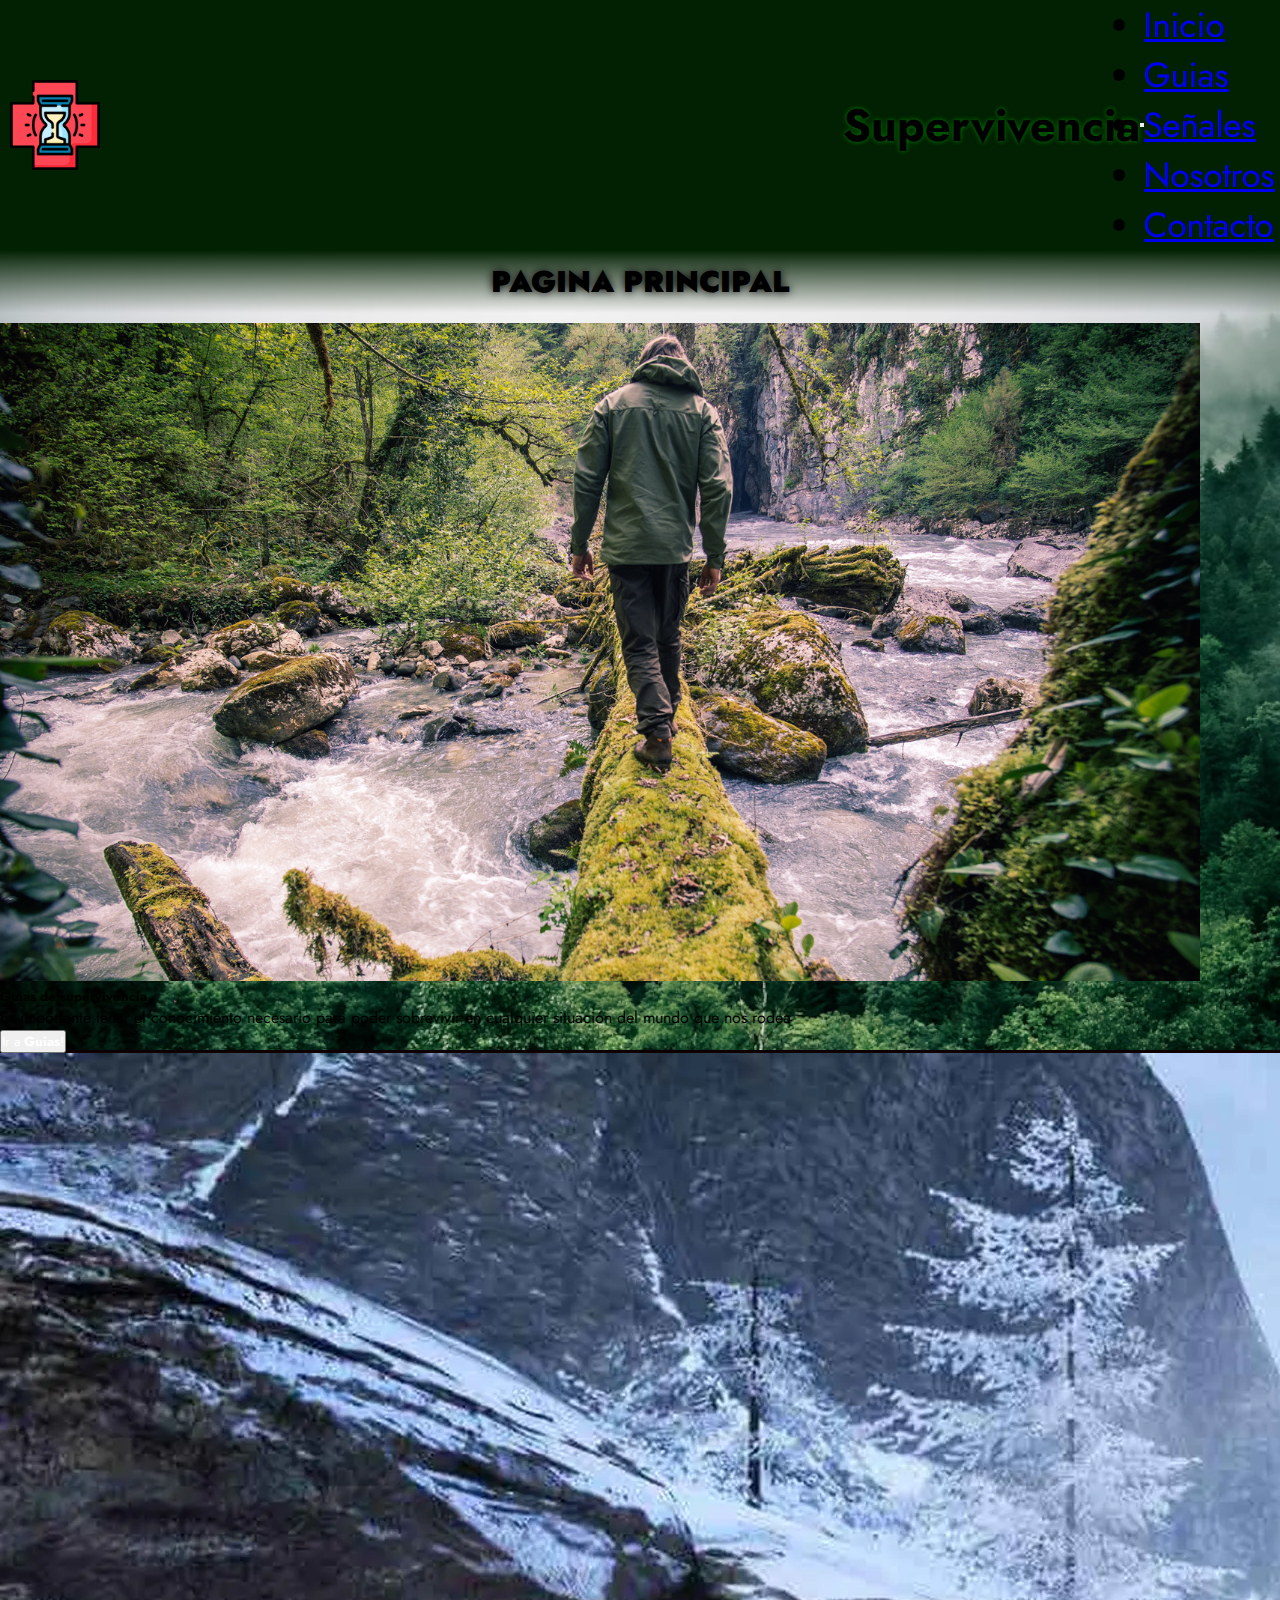
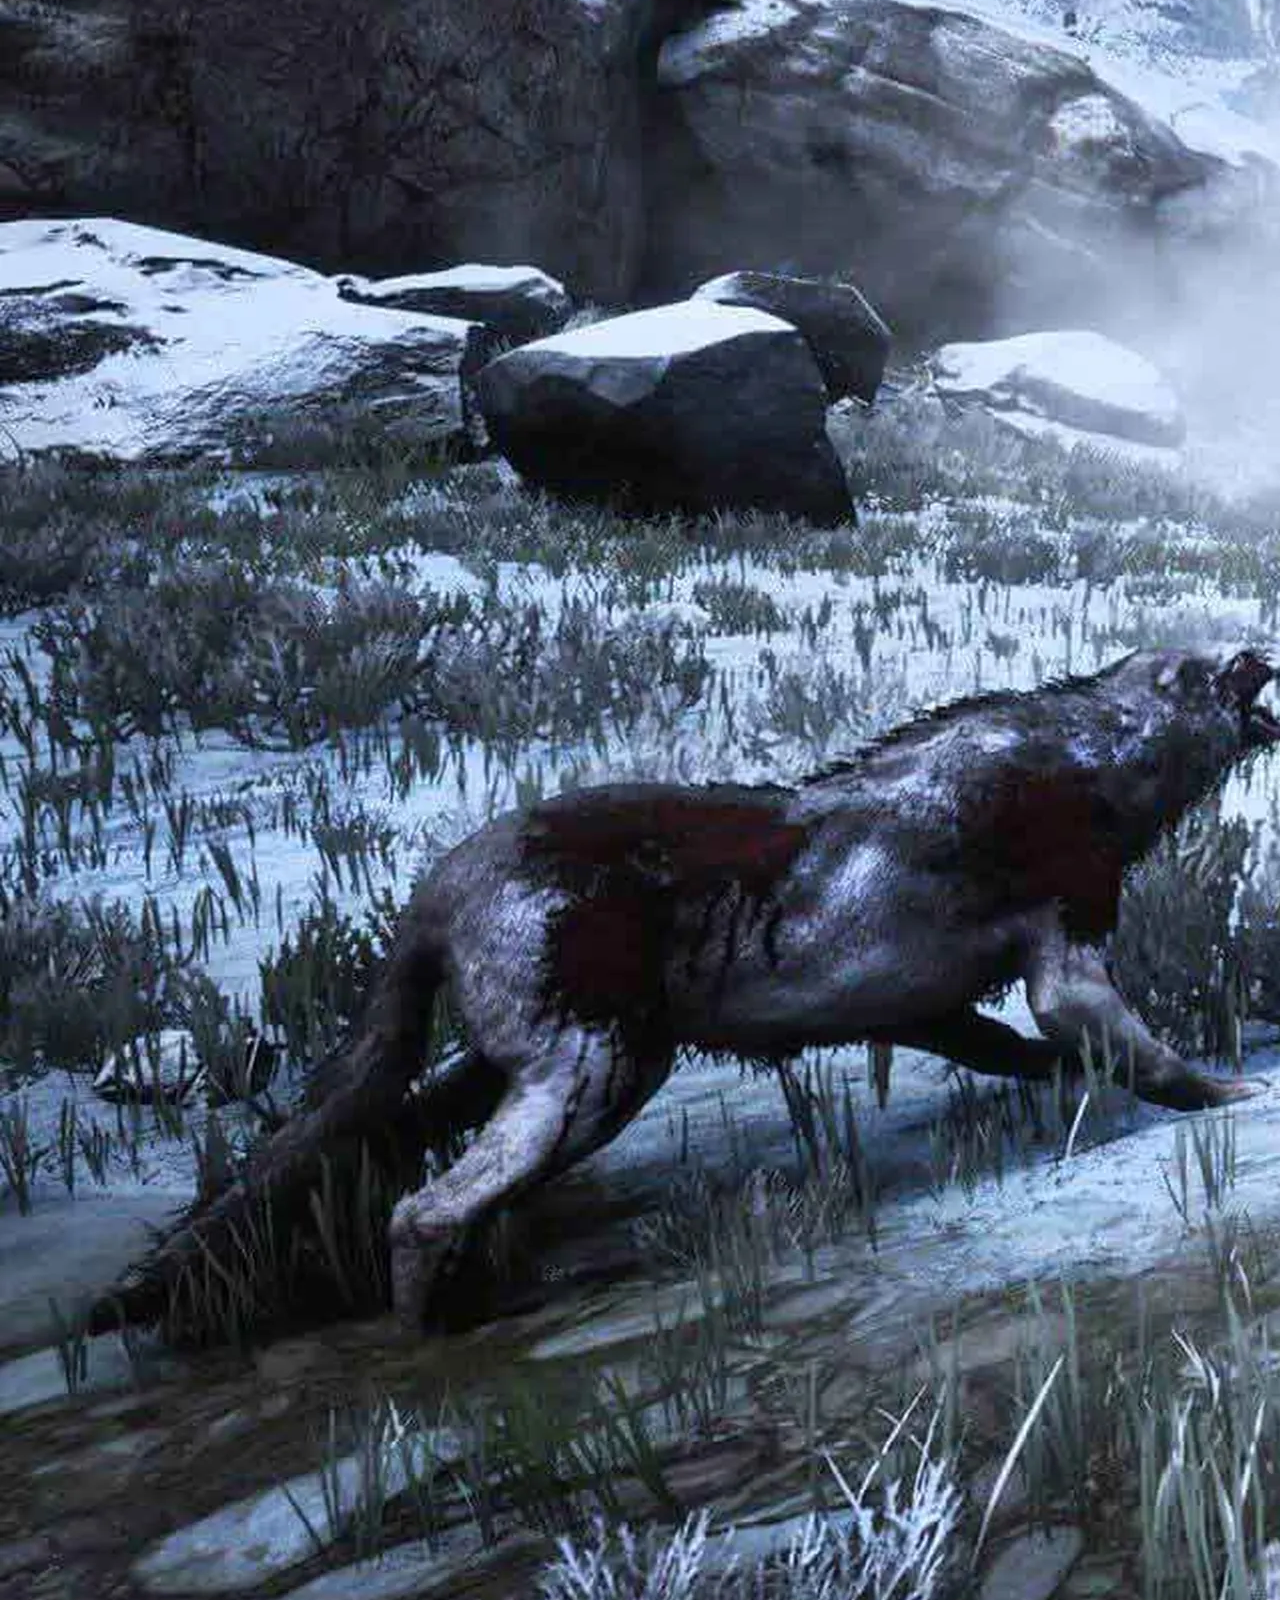
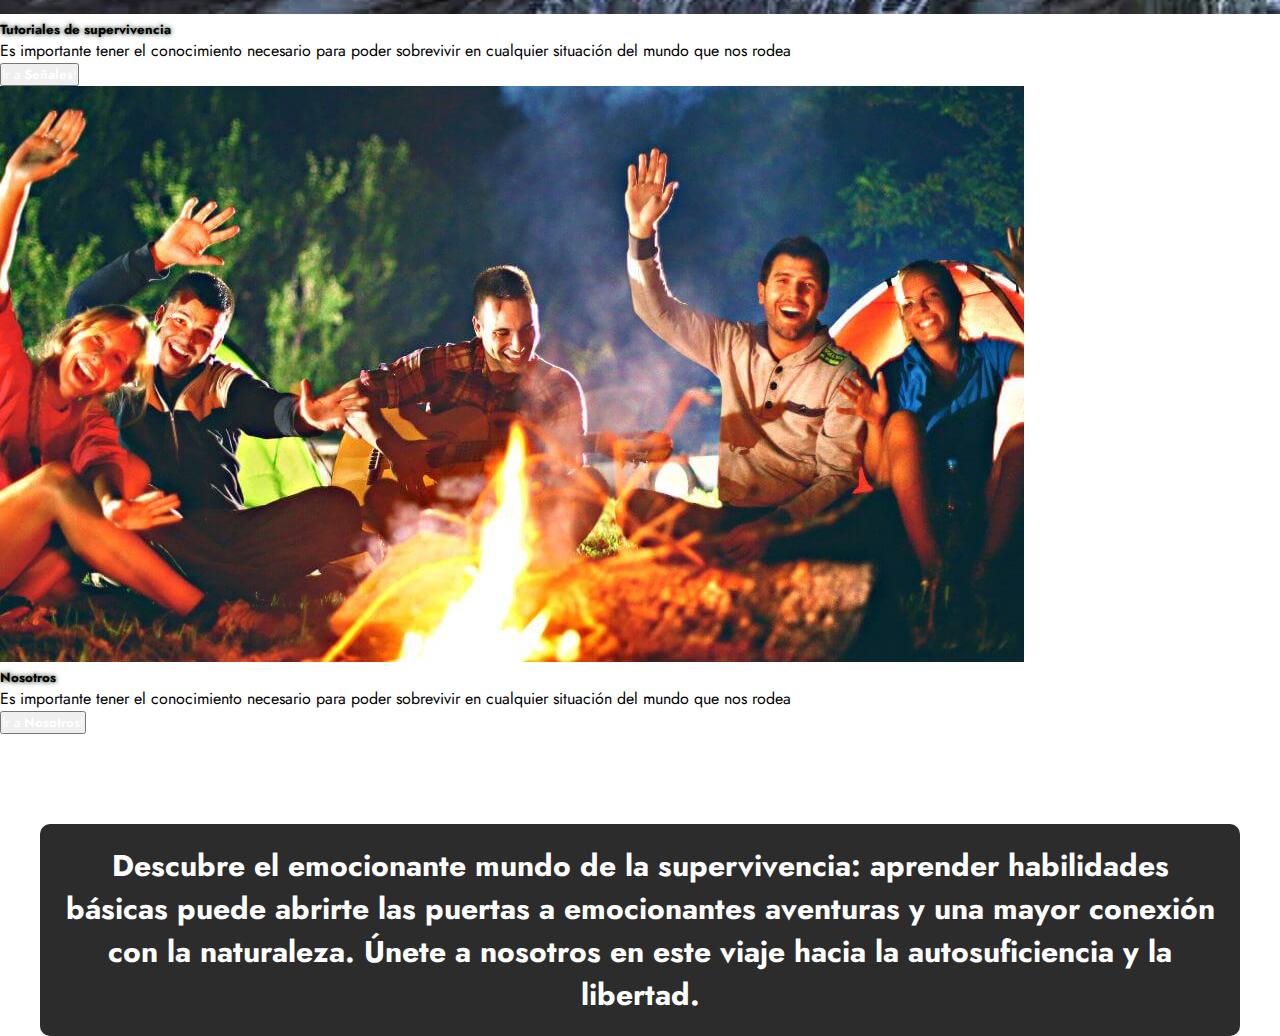
<file: index.html>
<!DOCTYPE html>
<html lang="es">
<head>
    <meta charset="UTF-8">
    <meta name="viewport" content="width=device-width, initial-scale=1.0">
    <title>Supervivencia</title>
    <link rel="stylesheet" href="https://cdnjs.cloudflare.com/ajax/libs/font-awesome/6.5.2/css/all.min.css" integrity="sha512-SnH5WK+bZxgPHs44uWIX+LLJAJ9/2PkPKZ5QiAj6Ta86w+fsb2TkcmfRyVX3pBnMFcV7oQPJkl9QevSCWr3W6A==" crossorigin="anonymous" referrerpolicy="no-referrer" />
    <link href="https://cdn.jsdelivr.net/npm/bootstrap@5.0.2/dist/css/bootstrap.min.css" rel="stylesheet" integrity="sha384-EVSTQN3/azprG1Anm3QDgpJLIm9Nao0Yz1ztcQTwFspd3yD65VohhpuuCOmLASjC" crossorigin="anonymous">
    <link rel="stylesheet" href="./estilos.css">
    <meta name="description" content="Tutoriales, guias, tips, para poder sobrevivir en la selva, rio, montaña, aprendiendo tecnicas, trucos y demas para poder pasar un buen campamento, escalada de montaña, dia en el bosque, etc!">
    <meta name="keyword" content="Sobrevivir, supervivencia, sin celular, tips vida o muerte, tecnicas sos, sos, bosque, campamento, montaña,escalada de montaña, rio, caminata en el bosque">
</head>
<body>
    <header>
        <nav class="navbar navbar-expand-lg navbar-light bg-light">
            <div class="container-fluid">
                <a class="navbar-brand" href="#"><img src="./assets/LOGO.png" alt="Logo Supervivencia" id="logo"></a>
                <h1>Supervivencia</h1>
                <button class="navbar-toggler" type="button" data-bs-toggle="collapse" data-bs-target="#navbarNavDropdown" aria-controls="navbarNavDropdown" aria-expanded="false" aria-label="Toggle navigation">
                <span class="navbar-toggler-icon"></span>
            </button>
            <div class="collapse navbar-collapse" id="navbarNavDropdown">
                <ul class="navbar-nav">
                    <li class="nav-item">
                        <a class="nav-link active" aria-current="page" href="#">Inicio</a>
                    </li>
                    <li class="nav-item">
                        <a class="nav-link" href="./pages/guias.html">Guias</a>
                    </li>
                    <li class="nav-item">
                        <a class="nav-link" href="./pages/señales.html">Señales</a>
                    </li>
                    <li class="nav-item">
                        <a class="nav-link" href="./pages/nosotros.html">Nosotros</a>
                    </li>
                    <li class="nav-item">
                        <a class="nav-link" href="./pages/contacto.html">Contacto</a>
                        </li>
                </ul>
            </div>
            </div>
        </nav>
    </header>
    <main class="inicio-main">
        <h2 class="info"><strong>PAGINA PRINCIPAL</strong></h2>
        <section class="container cards">
            <div class="row justify-content-center">
                <div class="col-4">
                    <div class="card guia">
                        <img src="./assets/GUIA.png" class="card-img-top" alt="Referencia Hombre en el Bosque">
                        <div class="card-body">
                            <h5 class="card-title">Guias de supervivencia</h5>
                            <p class="card-text">Es importante tener el conocimiento necesario para poder sobrevivir en cualquier situación del mundo que nos rodea</p>
                            <button type="button" class="btn btn-success"><a class="boton" href="./pages/guias.html">Ir a <strong>Guias</strong>!</a></button>
                        </div>
                    </div>
                </div>
                <div class="col-4">
                    <div class="card guia">
                        <img src="./assets/TUTORIALES.webp" class="card-img-top" alt="Cazando">
                        <div class="card-body">
                            <h5 class="card-title">Tutoriales de supervivencia</h5>
                            <p class="card-text">Es importante tener el conocimiento necesario para poder sobrevivir en cualquier situación del mundo que nos rodea</p>
                            <button type="button" class="btn btn-success"><a class="boton" href="./pages/señales.html">Ir a <strong>Señales</strong>!</a></button>
                        </div>
                    </div>
                </div>
                <div class="col-4">
                    <div class="card guia">
                        <img src="./assets/NOSOTROSjpg.jpg" class="card-img-top" alt="Gente acampando">
                        <div class="card-body">
                            <h5 class="card-title">Nosotros</h5>
                            <p class="card-text">Es importante tener el conocimiento necesario para poder sobrevivir en cualquier situación del mundo que nos rodea</p>
                            <button type="button" class="btn btn-success"><a class="boton" href="./pages/nosotros.html">Ir a <strong>Nosotros</strong>!</a></button>
                        </div>
                    </div>
                </div>
            </div>
        </section>   
        <h3 class="bionos">Descubre el emocionante mundo de la supervivencia: aprender habilidades básicas puede abrirte las puertas a emocionantes aventuras y una mayor conexión con la naturaleza. Únete a nosotros en este viaje hacia la autosuficiencia y la libertad.</h3>     
    </main>
    <footer>
        <p>&copy; 2024 <strong>Supervivencia</strong>. Todos los derechos reservados.
        <a href="https://www.instagram.com/"><i class="fa-brands fa-instagram fa-beat"></i></a>
        <a href="https://www.facebook.com"><i class="fa-brands fa-facebook fa-beat"></i></a>
        </p>
    </footer>
    <script src="https://cdn.jsdelivr.net/npm/@popperjs/core@2.9.2/dist/umd/popper.min.js" integrity="sha384-IQsoLXl5PILFhosVNubq5LC7Qb9DXgDA9i+tQ8Zj3iwWAwPtgFTxbJ8NT4GN1R8p" crossorigin="anonymous"></script>
    <script src="https://cdn.jsdelivr.net/npm/bootstrap@5.0.2/dist/js/bootstrap.min.js" integrity="sha384-cVKIPhGWiC2Al4u+LWgxfKTRIcfu0JTxR+EQDz/bgldoEyl4H0zUF0QKbrJ0EcQF" crossorigin="anonymous"></script>
</body>
</html>
</file>
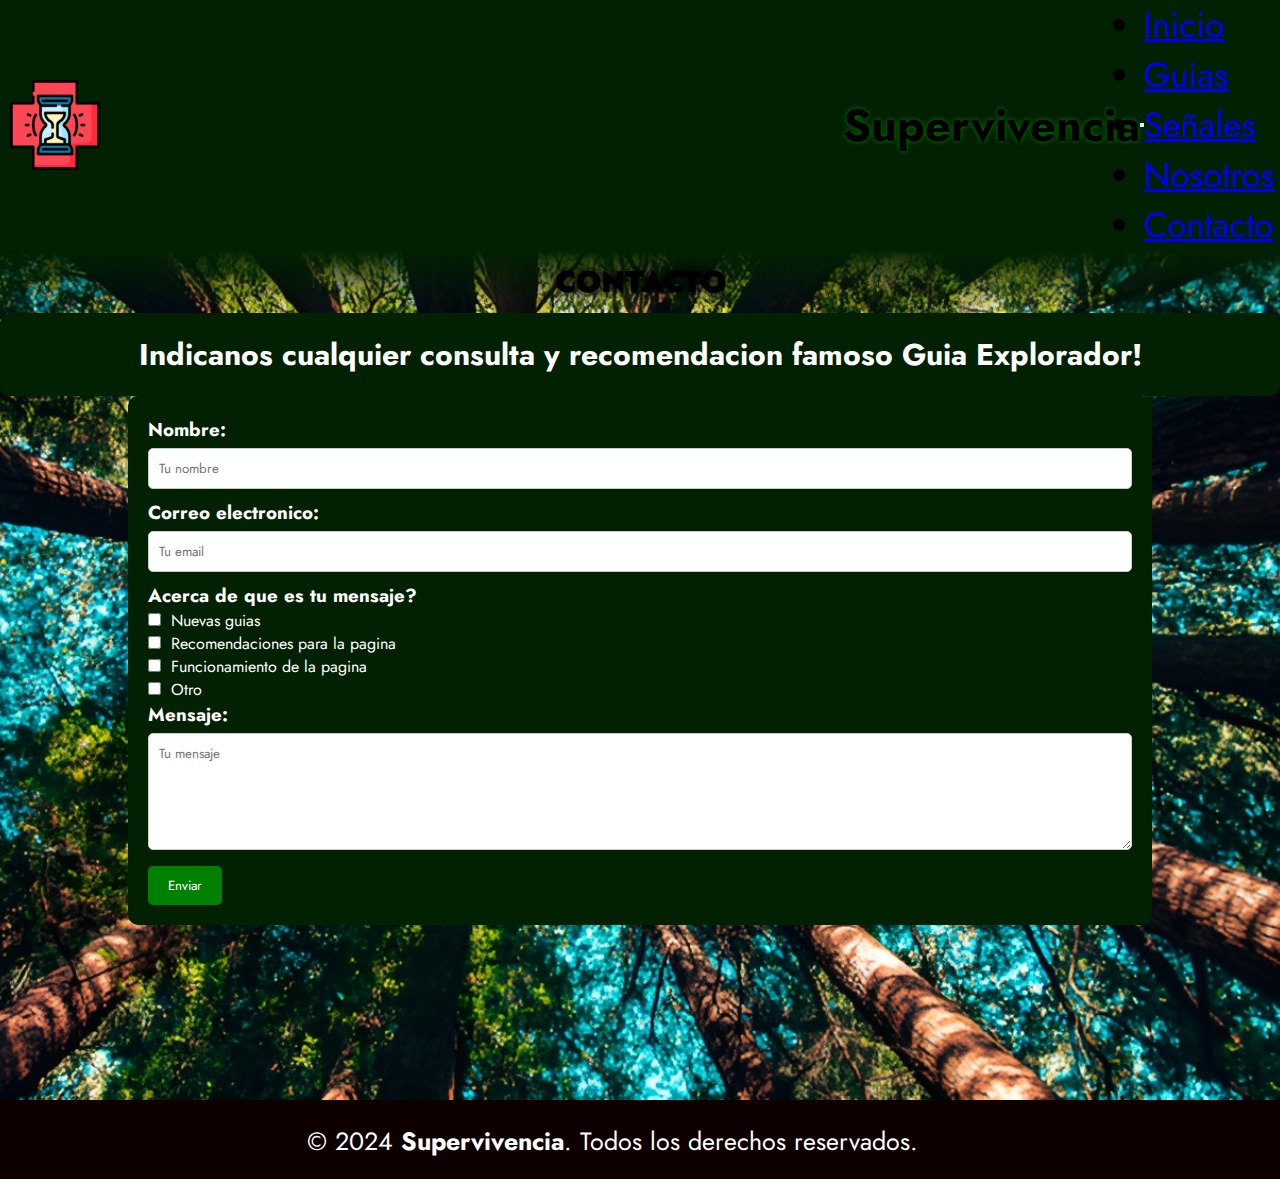
<file: pages/contacto.html>
<!DOCTYPE html>
<html lang="es">
<head>
    <meta charset="UTF-8">
    <meta name="viewport" content="width=device-width, initial-scale=1.0">
    <title>Contacto | Supervivencia</title>
    <link rel="stylesheet" href="https://cdnjs.cloudflare.com/ajax/libs/font-awesome/6.5.2/css/all.min.css" integrity="sha512-SnH5WK+bZxgPHs44uWIX+LLJAJ9/2PkPKZ5QiAj6Ta86w+fsb2TkcmfRyVX3pBnMFcV7oQPJkl9QevSCWr3W6A==" crossorigin="anonymous" referrerpolicy="no-referrer" />
    <link href="https://cdn.jsdelivr.net/npm/bootstrap@5.0.2/dist/css/bootstrap.min.css" rel="stylesheet" integrity="sha384-EVSTQN3/azprG1Anm3QDgpJLIm9Nao0Yz1ztcQTwFspd3yD65VohhpuuCOmLASjC" crossorigin="anonymous">
    <link rel="stylesheet" href="../estilos.css">
    <meta name="description" content="Tutoriales, guias, tips, para poder sobrevivir en la selva, rio, montaña, aprendiendo tecnicas, trucos y demas para poder pasar un buen campamento, escalada de montaña, dia en el bosque, etc!">
    <meta name="keyword" content="Sobrevivir, supervivencia, sin celular, tips vida o muerte, tecnicas sos, sos, bosque, campamento, montaña,escalada de montaña, rio, caminata en el bosque">
</head>
<body>
    <header>
        <nav class="navbar navbar-expand-lg navbar-light bg-light">
            <div class="container-fluid">
                <a class="navbar-brand" href="#"><img src="../assets/LOGO.png" alt="Logo Supervivencia" id="logo"></a>
                <h1>Supervivencia</h1>
                <button class="navbar-toggler" type="button" data-bs-toggle="collapse" data-bs-target="#navbarNavDropdown" aria-controls="navbarNavDropdown" aria-expanded="false" aria-label="Toggle navigation">
                <span class="navbar-toggler-icon"></span>
            </button>
            <div class="collapse navbar-collapse" id="navbarNavDropdown">
                <ul class="navbar-nav">
                    <li class="nav-item">
                        <a class="nav-link" aria-current="page" href="../index.html">Inicio</a>
                    </li>
                    <li class="nav-item">
                        <a class="nav-link" href="./guias.html">Guias</a>
                    </li>
                    <li class="nav-item">
                        <a class="nav-link" href="./señales.html">Señales</a>
                    </li>
                    <li class="nav-item">
                        <a class="nav-link" href="./nosotros.html">Nosotros</a>
                    </li>
                    <li class="nav-item">
                        <a class="nav-link active" href="#">Contacto</a>
                        </li>
                </ul>
            </div>
            </div>
        </nav>
    </header>
    <main class="contacto-main">
        <h2 class="info"><strong>CONTACTO</strong></h2>
        <h3 class="texto-form">Indicanos cualquier consulta y recomendacion famoso Guia Explorador!</h3>
        <div class="formulario">
            <form id="formcontacto" action="mailto:juann.p.rivero@gmail.com" method="post" enctype="multipart/form-data">
                <div class="contacto">
                    <h3>Nombre:</h3>
                    <input placeholder="Tu nombre" type="text" id="nombre" name="nombre" required>
                </div>
                <div class="contacto">
                    <h3>Correo electronico:</h3>
                    <input placeholder="Tu email" type="email" id="email" name="email" required>
                </div>
                <div>
                    <h3>Acerca de que es tu mensaje?</h3>
                </div>
                    <div>
                        <input type="checkbox" id="checkbox" name="checkbox">
                        <label for="checkbox">Nuevas guias</label>
                    </div>
                    <div>
                        <input type="checkbox" id="checkbox" name="checkbox">
                        <label for="checkbox">Recomendaciones para la pagina</label>
                    </div>
                    <div>
                        <input type="checkbox" id="checkbox" name="checkbox">
                        <label for="checkbox">Funcionamiento de la pagina</label>
                    </div>
                    <div>
                        <input type="checkbox" id="checkbox" name="checkbox">
                        <label for="checkbox">Otro</label>
                    </div>
                <div class="contacto">
                    <h3>Mensaje:</h3>
                    <textarea required placeholder="Tu mensaje" name="mensaje" id="mensaje" cols="30" rows="5"></textarea>
                </div>
                <div>
                    <input class="enviar" type="submit" value="Enviar">
                </div>
            </form>
        </div>
    </main>    
    <footer>
        <p>&copy; 2024 <strong>Supervivencia</strong>. Todos los derechos reservados.
        <a href="https://www.instagram.com/"><i class="fa-brands fa-instagram fa-beat"></i></a>
        <a href="https://www.facebook.com"><i class="fa-brands fa-facebook fa-beat"></i></a>
        </p>
    </footer>
    <script src="https://cdn.jsdelivr.net/npm/@popperjs/core@2.9.2/dist/umd/popper.min.js" integrity="sha384-IQsoLXl5PILFhosVNubq5LC7Qb9DXgDA9i+tQ8Zj3iwWAwPtgFTxbJ8NT4GN1R8p" crossorigin="anonymous"></script>
    <script src="https://cdn.jsdelivr.net/npm/bootstrap@5.0.2/dist/js/bootstrap.min.js" integrity="sha384-cVKIPhGWiC2Al4u+LWgxfKTRIcfu0JTxR+EQDz/bgldoEyl4H0zUF0QKbrJ0EcQF" crossorigin="anonymous"></script>
</body>
</html>
</file>
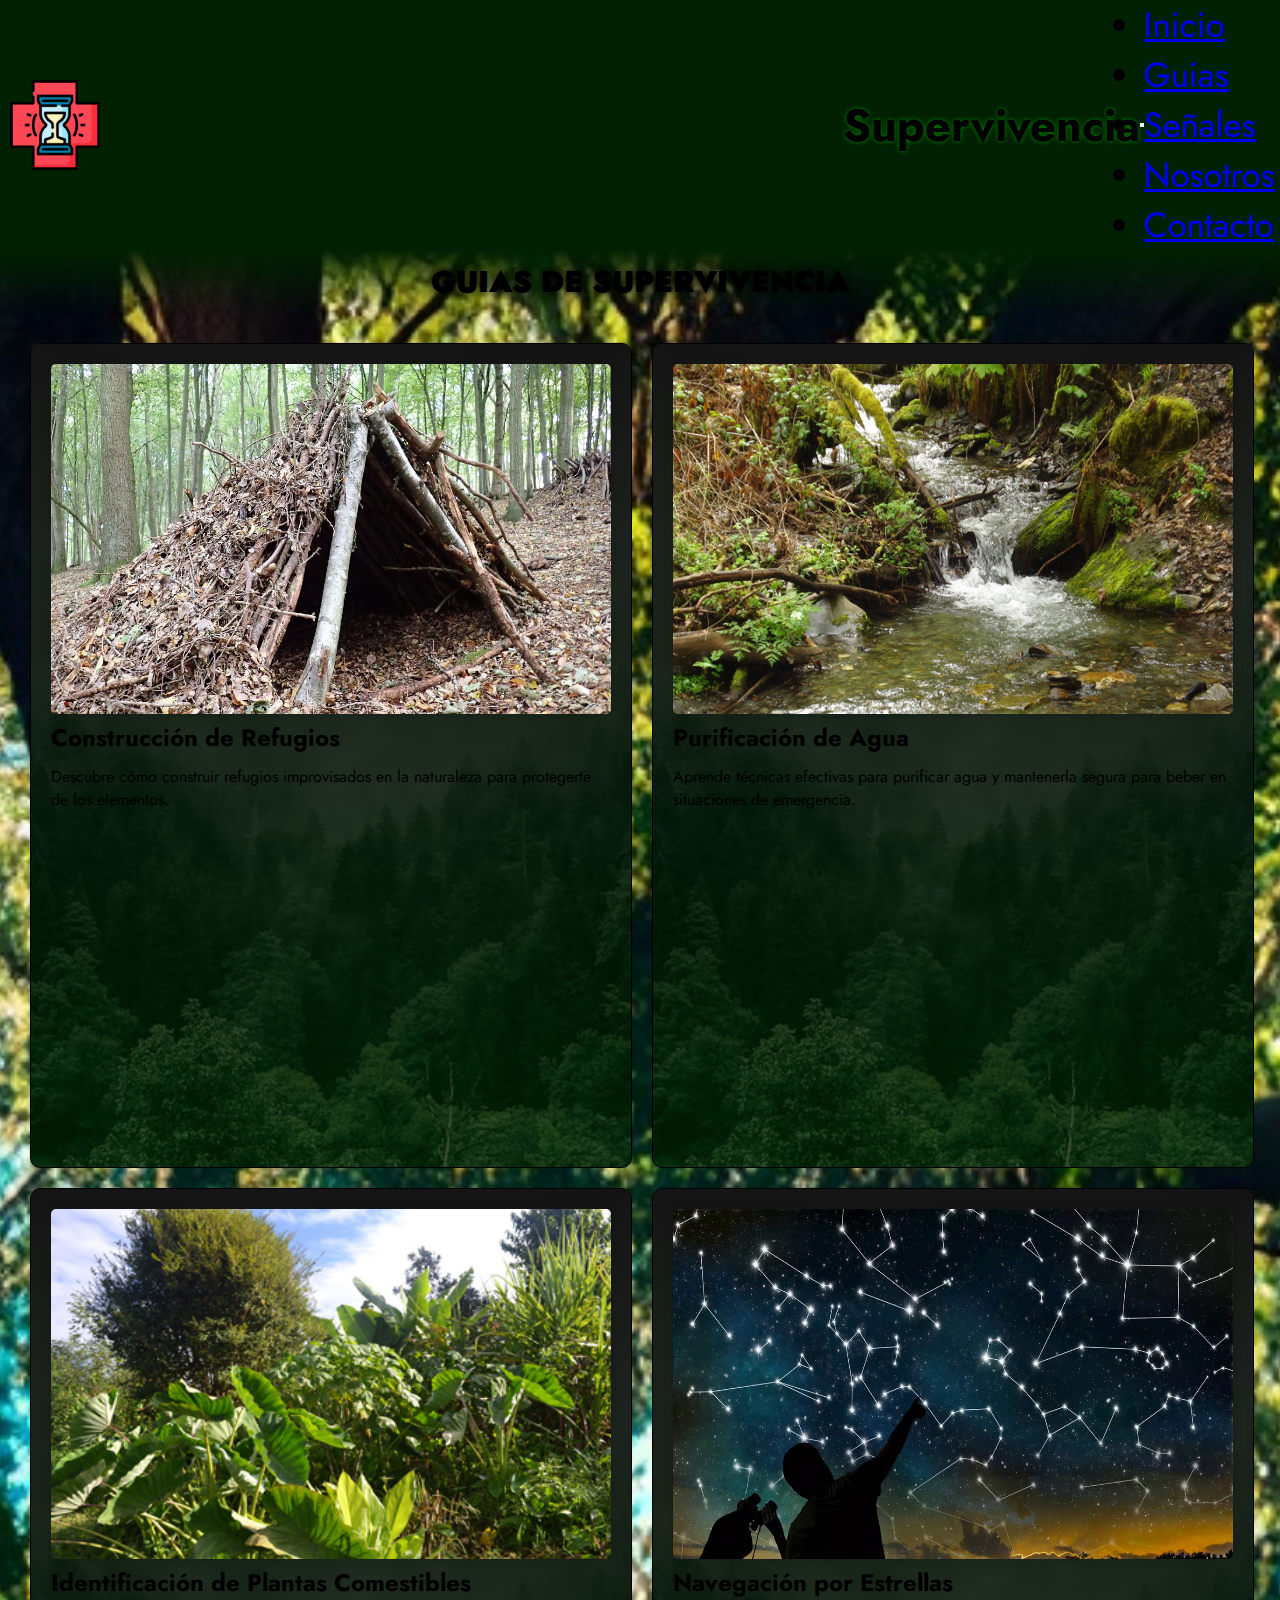
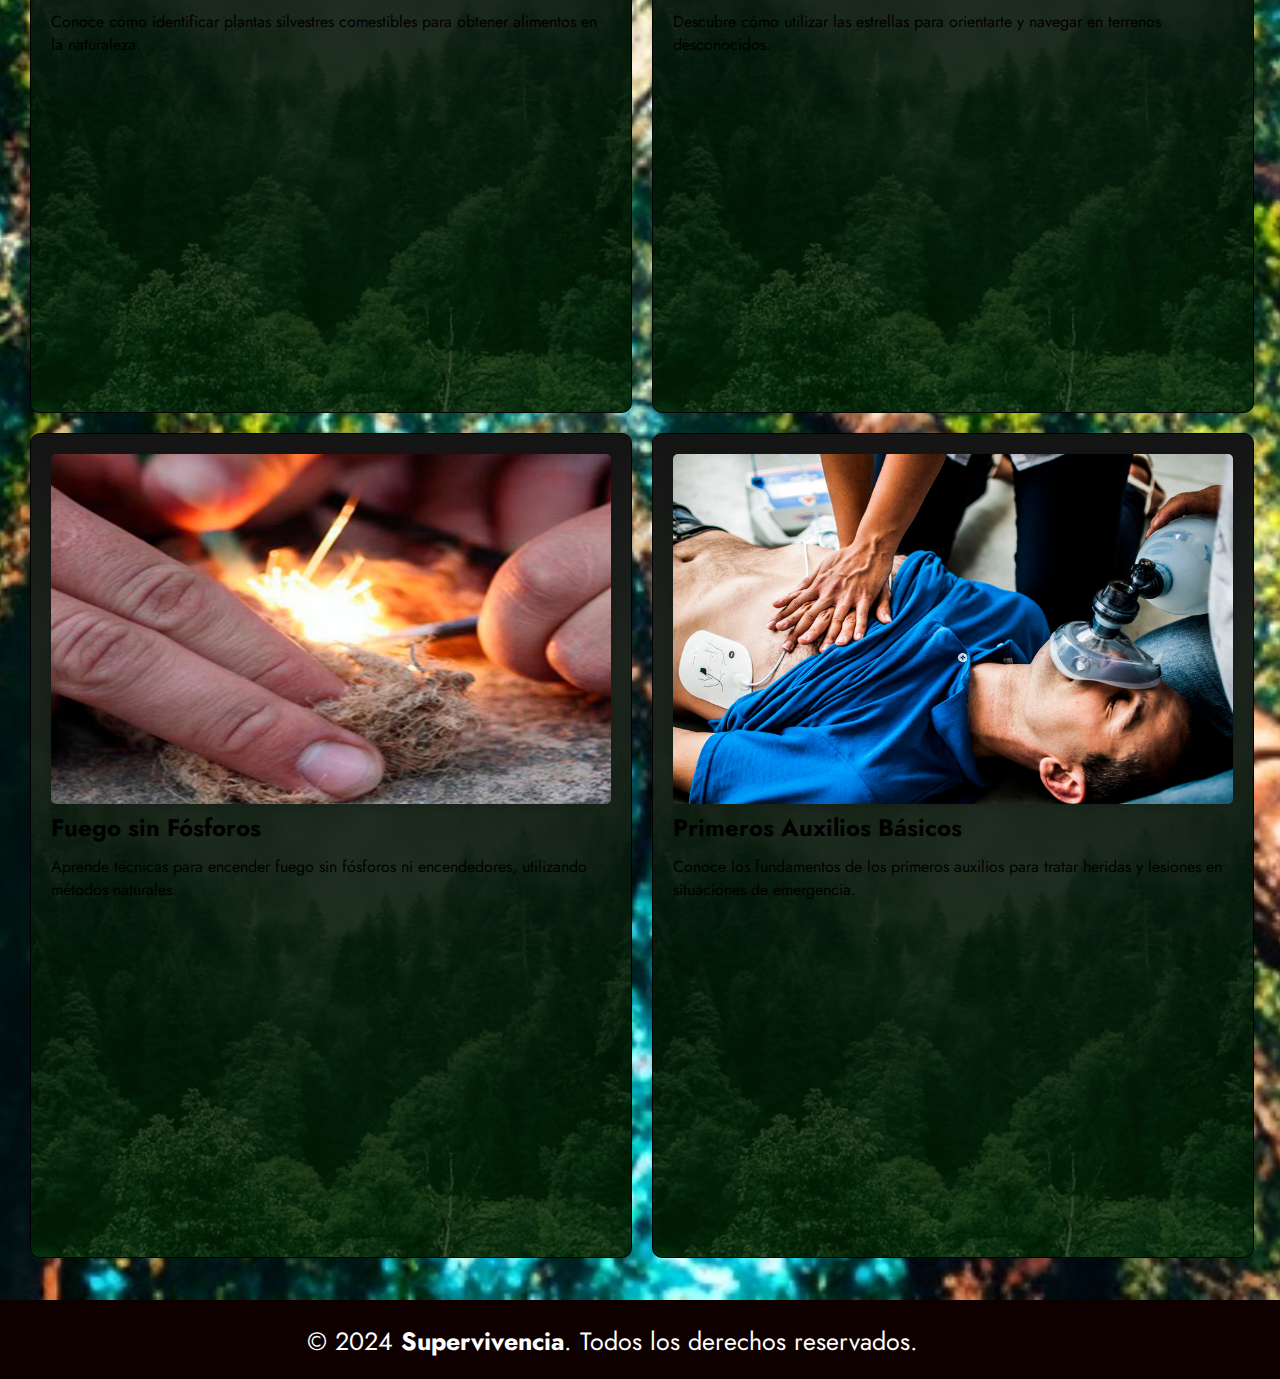
<file: pages/guias.html>
<!DOCTYPE html>
<html lang="es">
<head>
    <meta charset="UTF-8">
    <meta name="viewport" content="width=device-width, initial-scale=1.0">
    <title>Guias de Supervivencia</title>
    <link rel="stylesheet" href="https://cdnjs.cloudflare.com/ajax/libs/font-awesome/6.5.2/css/all.min.css" integrity="sha512-SnH5WK+bZxgPHs44uWIX+LLJAJ9/2PkPKZ5QiAj6Ta86w+fsb2TkcmfRyVX3pBnMFcV7oQPJkl9QevSCWr3W6A==" crossorigin="anonymous" referrerpolicy="no-referrer" />
    <link href="https://cdn.jsdelivr.net/npm/bootstrap@5.0.2/dist/css/bootstrap.min.css" rel="stylesheet" integrity="sha384-EVSTQN3/azprG1Anm3QDgpJLIm9Nao0Yz1ztcQTwFspd3yD65VohhpuuCOmLASjC" crossorigin="anonymous">
    <link rel="stylesheet" href="../estilos.css">
    <meta name="description" content="Tutoriales, guias, tips, para poder sobrevivir en la selva, rio, montaña, aprendiendo tecnicas, trucos y demas para poder pasar un buen campamento, escalada de montaña, dia en el bosque, etc!">
    <meta name="keyword" content="Sobrevivir, supervivencia, sin celular, tips vida o muerte, tecnicas sos, sos, bosque, campamento, montaña,escalada de montaña, rio, caminata en el bosque">
</head>
<body>
    <header>
        <nav class="navbar navbar-expand-lg navbar-light bg-light">
            <div class="container-fluid">
                <a class="navbar-brand" href="#"><img src="../assets/LOGO.png" alt="Logo Supervivencia" id="logo"></a>
                <h1>Supervivencia</h1>
                <button class="navbar-toggler" type="button" data-bs-toggle="collapse" data-bs-target="#navbarNavDropdown" aria-controls="navbarNavDropdown" aria-expanded="false" aria-label="Toggle navigation">
                <span class="navbar-toggler-icon"></span>
            </button>
            <div class="collapse navbar-collapse" id="navbarNavDropdown">
                <ul class="navbar-nav">
                    <li class="nav-item">
                        <a class="nav-link" aria-current="page" href="../index.html">Inicio</a>
                    </li>
                    <li class="nav-item">
                        <a class="nav-link active" href="#">Guias</a>
                    </li>
                    <li class="nav-item">
                        <a class="nav-link" href="./señales.html">Señales</a>
                    </li>
                    <li class="nav-item">
                        <a class="nav-link" href="./nosotros.html">Nosotros</a>
                    </li>
                    <li class="nav-item">
                        <a class="nav-link" href="./contacto.html">Contacto</a>
                        </li>
                </ul>
            </div>
            </div>
        </nav>
    </header>
    <main class="otros-main">
        <h2 class="info"><strong>GUIAS DE SUPERVIVENCIA</strong></h2>
        <section class="articulos">
            <article class="articulo">
                <img src="../assets/REFUGIO.jpg" alt="Construcción de Refugios">
                <h2>Construcción de Refugios</h2>
                <p>Descubre cómo construir refugios improvisados en la naturaleza para protegerte de los elementos.</p>
                <iframe width="560" height="315" src="https://www.youtube.com/embed/iKXpIv84p_I?si=HfhKV5eXuYO6NB8j" title="YouTube video player" frameborder="0" allow="accelerometer; autoplay; clipboard-write; encrypted-media; gyroscope; picture-in-picture; web-share" referrerpolicy="strict-origin-when-cross-origin" allowfullscreen></iframe>
            </article>
            <article class="articulo">
                <img src="../assets/PURIFICACION.jpg" alt="Purificación de Agua">
                <h2>Purificación de Agua</h2>
                <p>Aprende técnicas efectivas para purificar agua y mantenerla segura para beber en situaciones de emergencia.</p>
                <iframe width="560" height="315" src="https://www.youtube.com/embed/mIotkvRD1tU?si=dOhVDjVGd05JyR5n" title="YouTube video player" frameborder="0" allow="accelerometer; autoplay; clipboard-write; encrypted-media; gyroscope; picture-in-picture; web-share" referrerpolicy="strict-origin-when-cross-origin" allowfullscreen></iframe>
            </article>
            <article class="articulo">
                <img src="../assets/COMESTIBLE.jpg" alt="Identificación de Plantas Comestibles">
                <h2>Identificación de Plantas Comestibles</h2>
                <p>Conoce cómo identificar plantas silvestres comestibles para obtener alimentos en la naturaleza.</p>
                <iframe width="560" height="315" src="https://www.youtube.com/embed/GQpWrW-j4v8?si=TilUpuOIAUimbYgq" title="YouTube video player" frameborder="0" allow="accelerometer; autoplay; clipboard-write; encrypted-media; gyroscope; picture-in-picture; web-share" referrerpolicy="strict-origin-when-cross-origin" allowfullscreen></iframe>
            </article>
            <article class="articulo">
                <img src="../assets/ESTRELLAS.webp" alt="Navegación por Estrellas">
                <h2>Navegación por Estrellas</h2>
                <p>Descubre cómo utilizar las estrellas para orientarte y navegar en terrenos desconocidos.</p>
                <iframe width="560" height="315" src="https://www.youtube.com/embed/yuPkFjMcNPQ?si=cbsI9ZbM4jOahQxF" title="YouTube video player" frameborder="0" allow="accelerometer; autoplay; clipboard-write; encrypted-media; gyroscope; picture-in-picture; web-share" referrerpolicy="strict-origin-when-cross-origin" allowfullscreen></iframe>
            </article>
            <article class="articulo">
                <img src="../assets/FUEGO.avif" alt="Fuego sin Fósforos">
                <h2>Fuego sin Fósforos</h2>
                <p>Aprende técnicas para encender fuego sin fósforos ni encendedores, utilizando métodos naturales.</p>
                <iframe width="560" height="315" src="https://www.youtube.com/embed/RGCphLv0OWc?si=flOb5g2MivH7QSjZ" title="YouTube video player" frameborder="0" allow="accelerometer; autoplay; clipboard-write; encrypted-media; gyroscope; picture-in-picture; web-share" referrerpolicy="strict-origin-when-cross-origin" allowfullscreen></iframe>
            </article>
            <article class="articulo">
                <img src="../assets/AUXILIOS.jpg" alt="Primeros Auxilios Básicos">
                <h2>Primeros Auxilios Básicos</h2>
                <p>Conoce los fundamentos de los primeros auxilios para tratar heridas y lesiones en situaciones de emergencia.</p>
                <iframe width="560" height="315" src="https://www.youtube.com/embed/SZ8dzeCVpaM?si=TRDe6K6hCBmr2Ex4" title="YouTube video player" frameborder="0" allow="accelerometer; autoplay; clipboard-write; encrypted-media; gyroscope; picture-in-picture; web-share" referrerpolicy="strict-origin-when-cross-origin" allowfullscreen></iframe>
            </article>
        </section>
        
        
    </main>
    <footer>
        <p>&copy; 2024 <strong>Supervivencia</strong>. Todos los derechos reservados.
        <a href="https://www.instagram.com/"><i class="fa-brands fa-instagram fa-beat"></i></a>
        <a href="https://www.facebook.com"><i class="fa-brands fa-facebook fa-beat"></i></a>
        </p>
    </footer>
    <script src="https://cdn.jsdelivr.net/npm/@popperjs/core@2.9.2/dist/umd/popper.min.js" integrity="sha384-IQsoLXl5PILFhosVNubq5LC7Qb9DXgDA9i+tQ8Zj3iwWAwPtgFTxbJ8NT4GN1R8p" crossorigin="anonymous"></script>
    <script src="https://cdn.jsdelivr.net/npm/bootstrap@5.0.2/dist/js/bootstrap.min.js" integrity="sha384-cVKIPhGWiC2Al4u+LWgxfKTRIcfu0JTxR+EQDz/bgldoEyl4H0zUF0QKbrJ0EcQF" crossorigin="anonymous"></script>
</body>
</html>
</file>
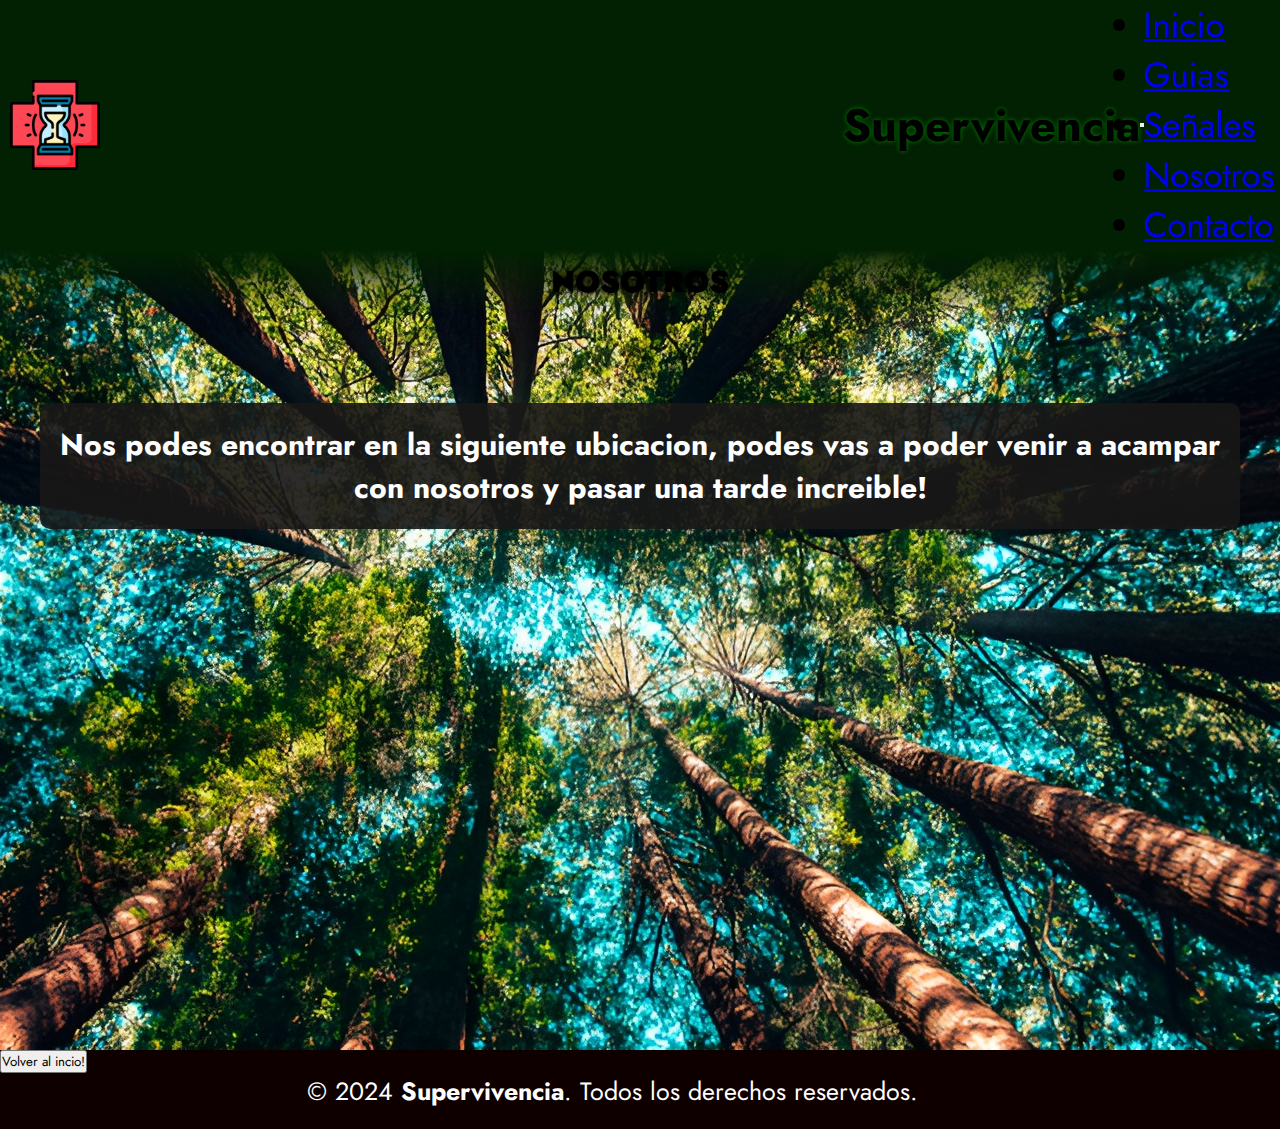
<file: pages/nosotros.html>
<!DOCTYPE html>
<html lang="es">
<head>
    <meta charset="UTF-8">
    <meta name="viewport" content="width=device-width, initial-scale=1.0">
    <title>Nosotros | Supervivencia</title>
    <link rel="stylesheet" href="https://cdnjs.cloudflare.com/ajax/libs/font-awesome/6.5.2/css/all.min.css" integrity="sha512-SnH5WK+bZxgPHs44uWIX+LLJAJ9/2PkPKZ5QiAj6Ta86w+fsb2TkcmfRyVX3pBnMFcV7oQPJkl9QevSCWr3W6A==" crossorigin="anonymous" referrerpolicy="no-referrer" />
    <link href="https://cdn.jsdelivr.net/npm/bootstrap@5.0.2/dist/css/bootstrap.min.css" rel="stylesheet" integrity="sha384-EVSTQN3/azprG1Anm3QDgpJLIm9Nao0Yz1ztcQTwFspd3yD65VohhpuuCOmLASjC" crossorigin="anonymous">
    <link rel="stylesheet" href="../estilos.css">
    <meta name="description" content="Tutoriales, guias, tips, para poder sobrevivir en la selva, rio, montaña, aprendiendo tecnicas, trucos y demas para poder pasar un buen campamento, escalada de montaña, dia en el bosque, etc!">
    <meta name="keyword" content="Sobrevivir, supervivencia, sin celular, tips vida o muerte, tecnicas sos, sos, bosque, campamento, montaña,escalada de montaña, rio, caminata en el bosque">
</head>
<body>
    <header>
        <nav class="navbar navbar-expand-lg navbar-light bg-light">
            <div class="container-fluid">
                <a class="navbar-brand" href="#"><img src="../assets/LOGO.png" alt="Logo Supervivencia" id="logo"></a>
                <h1>Supervivencia</h1>
                <button class="navbar-toggler" type="button" data-bs-toggle="collapse" data-bs-target="#navbarNavDropdown" aria-controls="navbarNavDropdown" aria-expanded="false" aria-label="Toggle navigation">
                <span class="navbar-toggler-icon"></span>
            </button>
            <div class="collapse navbar-collapse" id="navbarNavDropdown">
                <ul class="navbar-nav">
                    <li class="nav-item">
                        <a class="nav-link" aria-current="page" href="../index.html">Inicio</a>
                    </li>
                    <li class="nav-item">
                        <a class="nav-link" href="./guias.html">Guias</a>
                    </li>
                    <li class="nav-item">
                        <a class="nav-link" href="./señales.html">Señales</a>
                    </li>
                    <li class="nav-item">
                        <a class="nav-link active" href="#">Nosotros</a>
                    </li>
                    <li class="nav-item">
                        <a class="nav-link" href="./contacto.html">Contacto</a>
                        </li>
                </ul>
            </div>
            </div>
        </nav>
    </header>
    <main class="nosotros-main">
        <h2 class="info"><strong>NOSOTROS</strong></h2>
        <h3 class="bionos">Nos podes encontrar en la siguiente ubicacion, podes vas a poder venir a acampar con nosotros y pasar una tarde increible!</h3>
        <div class="mapa-container">
            <iframe class="mapa" src="https://www.google.com/maps/embed?pb=!1m18!1m12!1m3!1d3284.016888186432!2d-58.38414532514664!3d-34.60373445749752!2m3!1f0!2f0!3f0!3m2!1i1024!2i768!4f13.1!3m3!1m2!1s0x4aa9f0a6da5edb%3A0x11bead4e234e558b!2sObelisco!5e0!3m2!1ses-419!2sar!4v1714700875510!5m2!1ses-419!2sar" width="600" height="450" style="border:0;" allowfullscreen="" loading="lazy" referrerpolicy="no-referrer-when-downgrade"></iframe>
        </div>
        <div class="volver">
            <a href="./index.html">
                <button type="button" class="btn btn-outline-danger" id="call">Volver al incio!</button>
            </a>
        </div>
    </main>
    <footer>
        <p>&copy; 2024 <strong>Supervivencia</strong>. Todos los derechos reservados.
        <a href="https://www.instagram.com/"><i class="fa-brands fa-instagram fa-beat"></i></a>
        <a href="https://www.facebook.com"><i class="fa-brands fa-facebook fa-beat"></i></a>
        </p>
    </footer>
    <script src="https://cdn.jsdelivr.net/npm/@popperjs/core@2.9.2/dist/umd/popper.min.js" integrity="sha384-IQsoLXl5PILFhosVNubq5LC7Qb9DXgDA9i+tQ8Zj3iwWAwPtgFTxbJ8NT4GN1R8p" crossorigin="anonymous"></script>
    <script src="https://cdn.jsdelivr.net/npm/bootstrap@5.0.2/dist/js/bootstrap.min.js" integrity="sha384-cVKIPhGWiC2Al4u+LWgxfKTRIcfu0JTxR+EQDz/bgldoEyl4H0zUF0QKbrJ0EcQF" crossorigin="anonymous"></script>
</body>
</html>
</file>
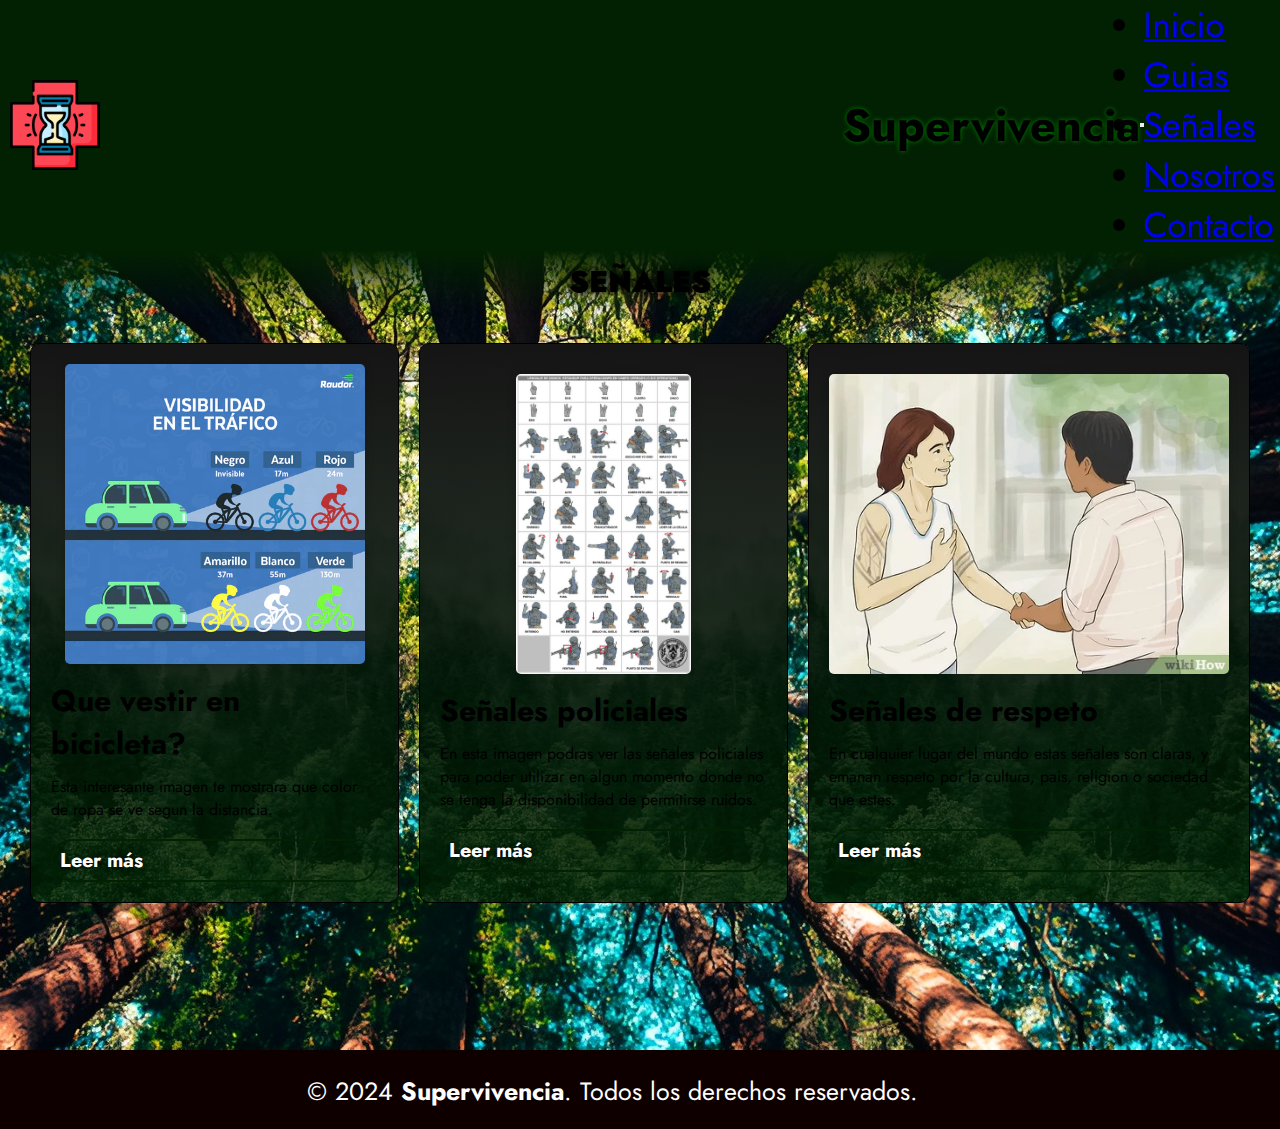
<file: pages/señales.html>
<!DOCTYPE html>
<html lang="es">
<head>
    <meta charset="UTF-8">
    <meta name="viewport" content="width=device-width, initial-scale=1.0">
    <title>Señales de Supervivencia</title>
    <link rel="stylesheet" href="https://cdnjs.cloudflare.com/ajax/libs/font-awesome/6.5.2/css/all.min.css" integrity="sha512-SnH5WK+bZxgPHs44uWIX+LLJAJ9/2PkPKZ5QiAj6Ta86w+fsb2TkcmfRyVX3pBnMFcV7oQPJkl9QevSCWr3W6A==" crossorigin="anonymous" referrerpolicy="no-referrer" />
    <link href="https://cdn.jsdelivr.net/npm/bootstrap@5.0.2/dist/css/bootstrap.min.css" rel="stylesheet" integrity="sha384-EVSTQN3/azprG1Anm3QDgpJLIm9Nao0Yz1ztcQTwFspd3yD65VohhpuuCOmLASjC" crossorigin="anonymous">
    <link rel="stylesheet" href="../estilos.css">
    <meta name="description" content="Tutoriales, guias, tips, para poder sobrevivir en la selva, rio, montaña, aprendiendo tecnicas, trucos y demas para poder pasar un buen campamento, escalada de montaña, dia en el bosque, etc!">
    <meta name="keyword" content="Sobrevivir, supervivencia, sin celular, tips vida o muerte, tecnicas sos, sos, bosque, campamento, montaña,escalada de montaña, rio, caminata en el bosque">
</head>
<body>
    <header>
        <nav class="navbar navbar-expand-lg navbar-light bg-light">
            <div class="container-fluid">
                <a class="navbar-brand" href="#"><img src="../assets/LOGO.png" alt="Logo Supervivencia" id="logo"></a>
                <h1>Supervivencia</h1>
                <button class="navbar-toggler" type="button" data-bs-toggle="collapse" data-bs-target="#navbarNavDropdown" aria-controls="navbarNavDropdown" aria-expanded="false" aria-label="Toggle navigation">
                <span class="navbar-toggler-icon"></span>
            </button>
            <div class="collapse navbar-collapse" id="navbarNavDropdown">
                <ul class="navbar-nav">
                    <li class="nav-item">
                        <a class="nav-link" aria-current="page" href="../index.html">Inicio</a>
                    </li>
                    <li class="nav-item">
                        <a class="nav-link" href="./guias.html">Guias</a>
                    </li>
                    <li class="nav-item">
                        <a class="nav-link active" href="#">Señales</a>
                    </li>
                    <li class="nav-item">
                        <a class="nav-link" href="./nosotros.html">Nosotros</a>
                    </li>
                    <li class="nav-item">
                        <a class="nav-link" href="./contacto.html">Contacto</a>
                        </li>
                </ul>
            </div>
            </div>
        </nav>
    </header>
    <main class="señales-main">
        <h2 class="info"><strong>SEÑALES</strong></h2>
        <section class="señales">
            <article class="articulo">
                <img src="../assets/BICICLETA.webp" alt="Colores visibles segun distancia">
                <h2>Que vestir en bicicleta?</h2>
                <p>Esta interesante imagen te mostrara que color de ropa se ve segun la distancia.</p>
                <a href="https://es.wikipedia.org/wiki/Wikipedia:Portada">Leer más</a>
            </article>
        
            <article class="articulo">
                <img src="../assets/SIGNOS.jpg" alt="Señales policiales para situaciones SOS">
                <h2>Señales policiales</h2>
                <p>En esta imagen podras ver las señales policiales para poder utilizar en algun momento donde no se tenga la disponibilidad de permitirse ruidos.</p>
                <a href="https://es.wikipedia.org/wiki/Wikipedia:Portada">Leer más</a>
            </article>
        
            <article class="articulo">
                <img src="../assets/RESPETO.jpg" alt="Señales de respeto internacional">
                <h2>Señales de respeto</h2>
                <p>En cualquier lugar del mundo estas señales son claras, y emanan respeto por la cultura, pais, religion o sociedad que estes.</p>
                <a href="https://es.wikipedia.org/wiki/Wikipedia:Portada">Leer más</a>
            </article>
        </section>        
        
        
    </main>
    <footer>
        <p>&copy; 2024 <strong>Supervivencia</strong>. Todos los derechos reservados.
        <a href="https://www.instagram.com/"><i class="fa-brands fa-instagram fa-beat"></i></a>
        <a href="https://www.facebook.com"><i class="fa-brands fa-facebook fa-beat"></i></a>
        </p>
    </footer>
    <script src="https://cdn.jsdelivr.net/npm/@popperjs/core@2.9.2/dist/umd/popper.min.js" integrity="sha384-IQsoLXl5PILFhosVNubq5LC7Qb9DXgDA9i+tQ8Zj3iwWAwPtgFTxbJ8NT4GN1R8p" crossorigin="anonymous"></script>
    <script src="https://cdn.jsdelivr.net/npm/bootstrap@5.0.2/dist/js/bootstrap.min.js" integrity="sha384-cVKIPhGWiC2Al4u+LWgxfKTRIcfu0JTxR+EQDz/bgldoEyl4H0zUF0QKbrJ0EcQF" crossorigin="anonymous"></script>
</body>
</html>
</file>
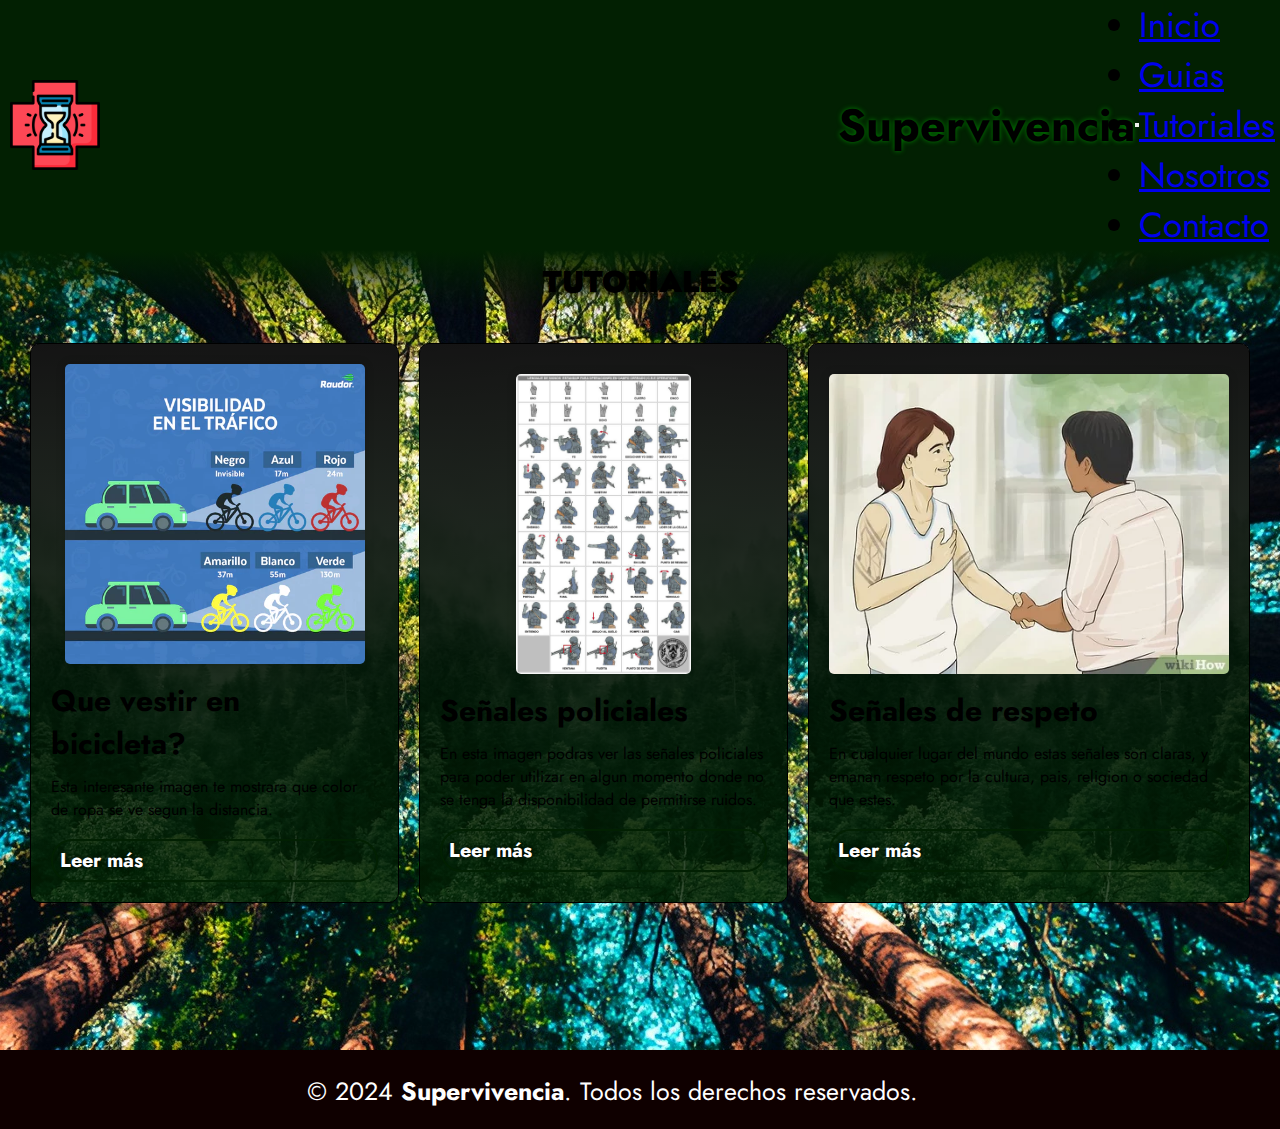
<file: pages/tutoriales.html>
<!DOCTYPE html>
<html lang="es">
<head>
    <meta charset="UTF-8">
    <meta name="viewport" content="width=device-width, initial-scale=1.0">
    <title>Supervivencia</title>
    <link rel="stylesheet" href="https://cdnjs.cloudflare.com/ajax/libs/font-awesome/6.5.2/css/all.min.css" integrity="sha512-SnH5WK+bZxgPHs44uWIX+LLJAJ9/2PkPKZ5QiAj6Ta86w+fsb2TkcmfRyVX3pBnMFcV7oQPJkl9QevSCWr3W6A==" crossorigin="anonymous" referrerpolicy="no-referrer" />
    <link href="https://cdn.jsdelivr.net/npm/bootstrap@5.0.2/dist/css/bootstrap.min.css" rel="stylesheet" integrity="sha384-EVSTQN3/azprG1Anm3QDgpJLIm9Nao0Yz1ztcQTwFspd3yD65VohhpuuCOmLASjC" crossorigin="anonymous">
    <link rel="stylesheet" href="/estilos.css">
    <meta name="description" content="Tutoriales, guias, tips, para poder sobrevivir en la selva, rio, montaña, aprendiendo tecnicas, trucos y demas para poder pasar un buen campamento, escalada de montaña, dia en el bosque, etc!">
    <meta name="keyword" content="Sobrevivir, supervivencia, sin celular, tips vida o muerte, tecnicas sos, sos, bosque, campamento, montaña,escalada de montaña, rio, caminata en el bosque">
</head>
<body>
    <header>
        <nav class="navbar navbar-expand-lg navbar-light bg-light">
            <div class="container-fluid">
                <a class="navbar-brand" href="#"><img src="../assets/LOGO.png" alt="Logo Supervivencia" id="logo"></a>
                <h1>Supervivencia</h1>
                <button class="navbar-toggler" type="button" data-bs-toggle="collapse" data-bs-target="#navbarNavDropdown" aria-controls="navbarNavDropdown" aria-expanded="false" aria-label="Toggle navigation">
                <span class="navbar-toggler-icon"></span>
            </button>
            <div class="collapse navbar-collapse" id="navbarNavDropdown">
                <ul class="navbar-nav">
                    <li class="nav-item">
                        <a class="nav-link" aria-current="page" href="../index.html">Inicio</a>
                    </li>
                    <li class="nav-item">
                        <a class="nav-link" href="./guias.html">Guias</a>
                    </li>
                    <li class="nav-item">
                        <a class="nav-link active" href="#">Tutoriales</a>
                    </li>
                    <li class="nav-item">
                        <a class="nav-link" href="./nosotros.html">Nosotros</a>
                    </li>
                    <li class="nav-item">
                        <a class="nav-link" href="./contacto.html">Contacto</a>
                        </li>
                </ul>
            </div>
            </div>
        </nav>
    </header>
    <main class="señales-main">
        <h2 class="info"><strong>TUTORIALES</strong></h2>
        <section class="señales">
            <article class="articulo">
                <img src="../assets/BICICLETA.webp" alt="Colores visibles segun distancia">
                <h2>Que vestir en bicicleta?</h2>
                <p>Esta interesante imagen te mostrara que color de ropa se ve segun la distancia.</p>
                <a href="https://es.wikipedia.org/wiki/Wikipedia:Portada">Leer más</a>
            </article>
        
            <article class="articulo">
                <img src="../assets/SIGNOS.jpg" alt="Señales policiales para situaciones SOS">
                <h2>Señales policiales</h2>
                <p>En esta imagen podras ver las señales policiales para poder utilizar en algun momento donde no se tenga la disponibilidad de permitirse ruidos.</p>
                <a href="https://es.wikipedia.org/wiki/Wikipedia:Portada">Leer más</a>
            </article>
        
            <article class="articulo">
                <img src="../assets/RESPETO.jpg" alt="Señales de respeto internacional">
                <h2>Señales de respeto</h2>
                <p>En cualquier lugar del mundo estas señales son claras, y emanan respeto por la cultura, pais, religion o sociedad que estes.</p>
                <a href="https://es.wikipedia.org/wiki/Wikipedia:Portada">Leer más</a>
            </article>
        </section>        
        
        
    </main>
    <footer>
        <p>&copy; 2024 <strong>Supervivencia</strong>. Todos los derechos reservados.
        <a href="https://www.instagram.com/"><i class="fa-brands fa-instagram fa-beat"></i></a>
        <a href="https://www.facebook.com"><i class="fa-brands fa-facebook fa-beat"></i></a>
        </p>
    </footer>
    <script src="https://cdn.jsdelivr.net/npm/@popperjs/core@2.9.2/dist/umd/popper.min.js" integrity="sha384-IQsoLXl5PILFhosVNubq5LC7Qb9DXgDA9i+tQ8Zj3iwWAwPtgFTxbJ8NT4GN1R8p" crossorigin="anonymous"></script>
    <script src="https://cdn.jsdelivr.net/npm/bootstrap@5.0.2/dist/js/bootstrap.min.js" integrity="sha384-cVKIPhGWiC2Al4u+LWgxfKTRIcfu0JTxR+EQDz/bgldoEyl4H0zUF0QKbrJ0EcQF" crossorigin="anonymous"></script>
</body>
</html>
</file>
<file: estilos.css>
@charset "UTF-8";
@import url("https://fonts.googleapis.com/css2?family=Jost:ital,wght@0,100..900;1,100..900&display=swap");
* {
  margin: 0;
  padding: 0;
  box-sizing: border-box;
  font-family: "Jost", sans-serif;
}

.inicio-main {
  height: 800px;
  width: auto;
  background-image: url(./assets/BACKGROUND.avif);
  background-size: cover;
  background-position: center;
}
.inicio-main .info {
  background-image: linear-gradient(to bottom, rgb(2, 32, 2), rgba(2, 32, 2, 0)) !important;
  font-size: 30px;
  text-shadow: 0 0 10px black;
  padding: 10px;
  text-align: center;
}

.otros-main {
  height: 2650px;
  width: auto;
  background-image: url(./assets/ARBOLES.jpg);
  background-size: cover;
  background-position: center;
}
.otros-main .info {
  background-image: linear-gradient(to bottom, rgb(2, 32, 2), rgba(2, 32, 2, 0)) !important;
  font-size: 30px;
  text-shadow: 0 0 10px black;
  padding: 10px;
  text-align: center;
}

.señales-main {
  height: 800px;
  width: auto;
  background-image: url(./assets/ARBOLES.jpg);
  background-size: cover;
  background-position: center;
}
.señales-main .info {
  background-image: linear-gradient(to bottom, rgb(2, 32, 2), rgba(2, 32, 2, 0)) !important;
  font-size: 30px;
  text-shadow: 0 0 10px black;
  padding: 10px;
  text-align: center;
}

.nosotros-main {
  height: 800px;
  width: auto;
  background-image: url(./assets/ARBOLES.jpg);
  background-size: cover;
  background-position: center;
}
.nosotros-main .info {
  background-image: linear-gradient(to bottom, rgb(2, 32, 2), rgba(2, 32, 2, 0)) !important;
  font-size: 30px;
  text-shadow: 0 0 10px black;
  padding: 10px;
  text-align: center;
}

.contacto-main {
  height: 850px;
  width: auto;
  background-image: url(./assets/ARBOLES.jpg);
  background-size: cover;
  background-position: center;
}
.contacto-main .info {
  background-image: linear-gradient(to bottom, rgb(2, 32, 2), rgba(2, 32, 2, 0)) !important;
  font-size: 30px;
  text-shadow: 0 0 10px black;
  padding: 10px;
  text-align: center;
}

.cards {
  margin-top: 10px;
}
.cards .guia img {
  background-position: center;
  filter: grayscale(0%);
  transition: 0.5s;
}
.cards .guia img:hover {
  filter: grayscale(100%) !important;
  transform: scale(0.93);
}
.cards .guia .card-title {
  text-shadow: 0 0 5px rgb(0, 27, 0);
}

.boton {
  text-decoration: none;
  color: white;
}
.boton .boton:hover {
  color: whitesmoke;
}

header #logo {
  width: 110px;
  padding: 10px;
}
header h1 {
  font-size: 45px;
  margin-left: 30px;
  text-shadow: 0 0 5px green;
}
header .navbar {
  border-top: none !important;
  border-bottom: none !important;
  background-color: rgb(2, 32, 2) !important;
}
header .container-fluid {
  background-color: rgb(2, 32, 2);
  display: flex;
  align-items: center;
}
header .container-fluid .navbar-brand {
  display: flex;
  align-items: center;
  margin-right: auto;
  vertical-align: center;
}
header .container-fluid .navbar-nav {
  margin-left: auto;
  font-size: 35px;
  padding: 0px;
}
header .container-fluid .navbar-nav .nav-link {
  margin-right: 5px;
}

.bionos {
  font-size: 30px;
  color: #FFFFFF;
  text-align: center;
  padding: 20px;
  background-color: rgba(24, 23, 23, 0.911);
  border-radius: 10px;
  margin: 40px;
  margin-top: 90px;
}

footer {
  background-color: #0f0000;
  color: white;
  text-align: center;
  padding: 20px;
  font-size: 25px;
}

footer p {
  display: inline-block;
  vertical-align: middle;
  text-align: center;
}

footer i {
  display: inline-block;
  margin-left: 10px !important;
  font-size: 45px;
  padding: 5px;
  color: green;
  vertical-align: middle;
}

.articulos {
  display: grid;
  grid-template-columns: repeat(2, 1fr);
  gap: 20px;
  margin: 30px;
}
.articulos .articulo {
  border: 1px black solid;
  padding: 20px;
  border-radius: 10px;
  background-image: linear-gradient(to top, rgba(2, 32, 2, 0.747), rgba(0, 0, 0, 0.918)), url(./assets/BACKGROUND.avif);
  background-size: cover;
  background-position: center;
}
.articulos .articulo h2 {
  margin-bottom: 10px;
}
.articulos .articulo p {
  margin-bottom: 15px;
}
.articulos .articulo a {
  color: white;
  padding: 5px 7px;
  margin-top: 3px;
  font-size: 20px;
  text-shadow: 0 0 5px black;
  border: 2px solid rgb(2, 32, 2);
  border-radius: 30px;
  text-decoration: none;
  font-weight: bold;
  transition: 0.5s;
}
.articulos .articulo a:hover {
  background-color: darkgreen;
}
.articulos .articulo img {
  width: 100%;
  height: 350px;
  border-radius: 5px;
  box-shadow: 0 0 10px rgba(0, 0, 0, 0.2);
}

.señales {
  display: grid;
  grid-template-columns: repeat(3, 1fr);
  gap: 20px;
  margin: 30px;
}
.señales .articulo {
  border: 1px black solid;
  padding: 20px;
  border-radius: 10px;
  background-image: linear-gradient(to top, rgba(2, 32, 2, 0.747), rgba(0, 0, 0, 0.918)), url(./assets/BACKGROUND.avif);
  background-size: cover;
  background-position: center;
  display: flex;
  flex-direction: column;
  justify-content: center;
}
.señales .articulo h2 {
  margin-bottom: 10px;
  font-size: 30px;
  margin-top: 15px;
}
.señales .articulo p {
  margin-bottom: 15px;
}
.señales .articulo a {
  color: white;
  padding: 5px 7px;
  margin-top: 3px;
  font-size: 20px;
  text-shadow: 0 0 5px black;
  border: 2px solid rgb(2, 32, 2);
  border-radius: 30px;
  text-decoration: none;
  font-weight: bold;
  transition: 0.5s;
}
.señales .articulo a:hover {
  background-color: darkgreen;
}
.señales .articulo img {
  height: 300px;
  border-radius: 5px;
  box-shadow: 0 0 10px rgba(0, 0, 0, 0.2);
  align-self: center;
}

.mapa-container {
  display: flex;
  align-items: center;
  justify-content: center;
  margin: 30px;
}

.bio-nosotros {
  text-align: center;
}

.texto-form {
  font-size: 30px;
  color: #FFFFFF;
  text-align: center;
  padding: 20px;
  background-color: rgb(2, 32, 2);
  border-radius: 10px;
}

.pedido {
  font-size: 30px;
  color: #FFFFFF;
  text-align: center;
  padding: 20px;
  background-color: rgba(83, 6, 6, 0.6509803922);
  border-radius: 10px;
  margin: 20px;
  margin-top: 40px;
}

.formulario {
  width: 80%;
  margin: 0 auto;
  margin-bottom: 40px;
  padding: 20px;
  color: white;
  background-color: rgb(2, 32, 2);
  border-radius: 10px;
}

.contacto {
  margin-bottom: 10px;
}

input[type=text],
input[type=email],
textarea {
  width: 100%;
  padding: 10px;
  border: 1px solid #ccc;
  border-radius: 5px;
  margin-top: 5px;
}

input[type=checkbox] {
  margin-right: 5px;
}

input[type=submit] {
  background-color: green;
  color: white;
  padding: 10px 20px;
  border: none;
  border-radius: 5px;
  cursor: pointer;
  transition: 0.5s;
}

input[type=submit]:hover {
  background-color: darkolivegreen;
}

/* Media Queries */
@media (max-width: 1200px) {
  header h1 {
    font-size: 40px;
  }
  .container-fluid .navbar-nav {
    font-size: 30px;
  }
  .articulos, .señales {
    grid-template-columns: 1fr;
  }
}
@media (max-width: 992px) {
  header h1 {
    font-size: 35px;
  }
  .container-fluid .navbar-nav {
    font-size: 25px;
  }
  .bionos {
    font-size: 25px;
  }
  .texto-form {
    font-size: 25px;
  }
}
@media (max-width: 768px) {
  header h1 {
    font-size: 30px;
  }
  .container-fluid .navbar-nav {
    font-size: 20px;
  }
  .info {
    font-size: 25px;
  }
  .bionos, .texto-form {
    font-size: 20px;
  }
  .articulos, .señales {
    grid-template-columns: 1fr;
  }
}
@media (max-width: 576px) {
  header h1 {
    font-size: 25px;
  }
  .container-fluid .navbar-nav {
    font-size: 15px;
  }
  .info {
    font-size: 20px;
  }
  .bionos, .texto-form {
    font-size: 15px;
  }
  .articulos, .señales {
    grid-template-columns: 1fr;
  }
}
@media (max-width: 420px) {
  header h1 {
    font-size: 20px;
  }
  .container-fluid .navbar-nav {
    font-size: 12px;
  }
  .info {
    font-size: 18px;
  }
  .bionos, .texto-form {
    font-size: 12px;
  }
  .articulos, .señales {
    grid-template-columns: 1fr;
  }
  footer {
    font-size: 20px;
  }
  footer i {
    font-size: 35px;
  }
}
@media (max-width: 800px) {
  .cards .col-4 {
    flex: 0 0 100%;
    max-width: 100%;
    margin: 15px;
  }
  .inicio-main {
    height: 1800px;
  }
}/*# sourceMappingURL=estilos.css.map */
</file>
